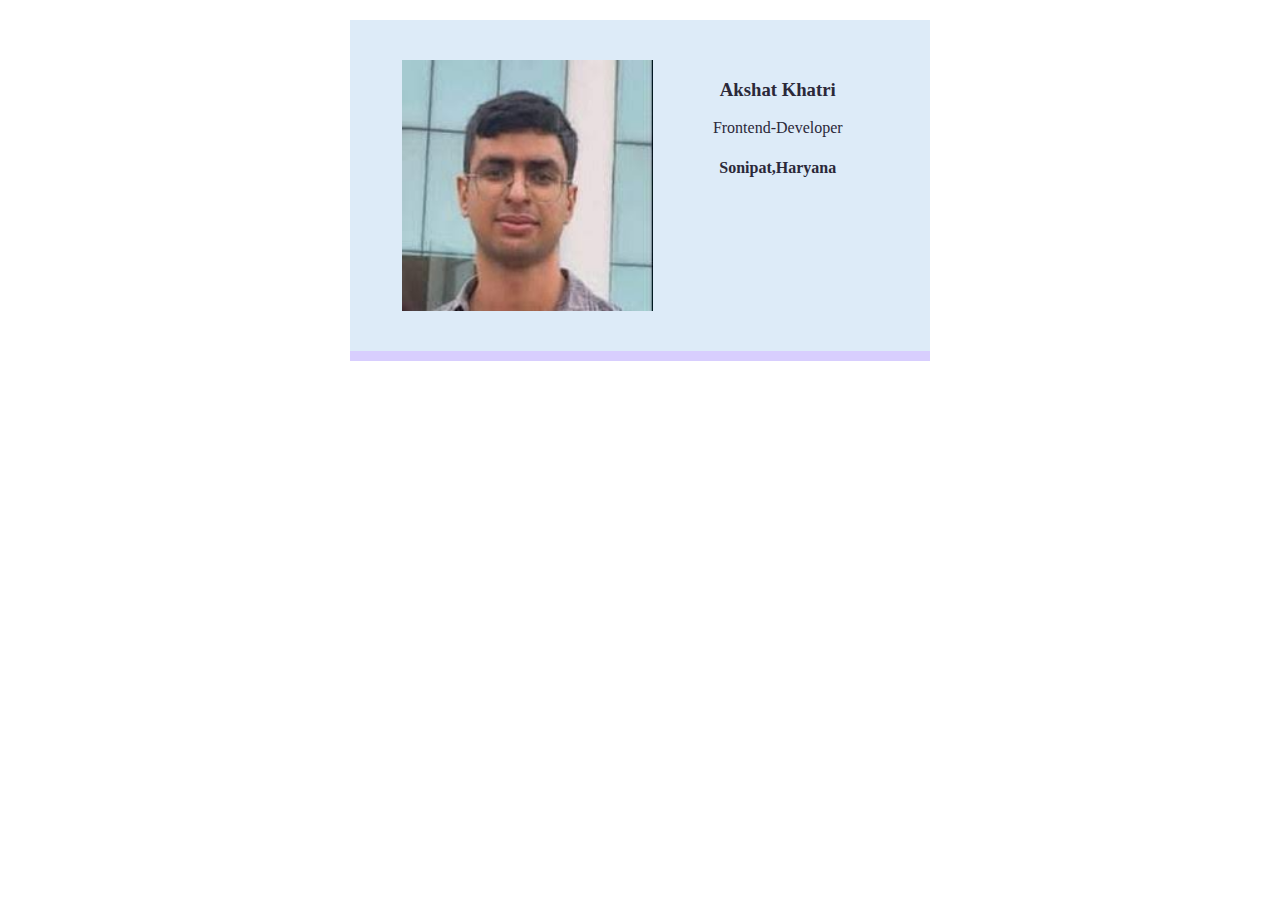
<file: buisness_card/index.html>
<!DOCTYPE html>
<html lang="en">
<head>
    <meta charset="UTF-8">
    <meta name="viewport" content="width=device-width, initial-scale=1.0">
    <title>Buisness Card</title>
    <link rel="stylesheet" href="./index.css"/>
</head>
<body>

    <div class="card">
        <img class="my_image" src="./akshat.jpeg" alt="Akshat Khatri smiling lightly"/>

        <div class= "details">
            <h3>Akshat Khatri</h3>
            
                <p>Frontend-Developer</p>
                <h4>Sonipat,Haryana</h4>
            
        </div>

    </div>

</body>
</html>
</file>
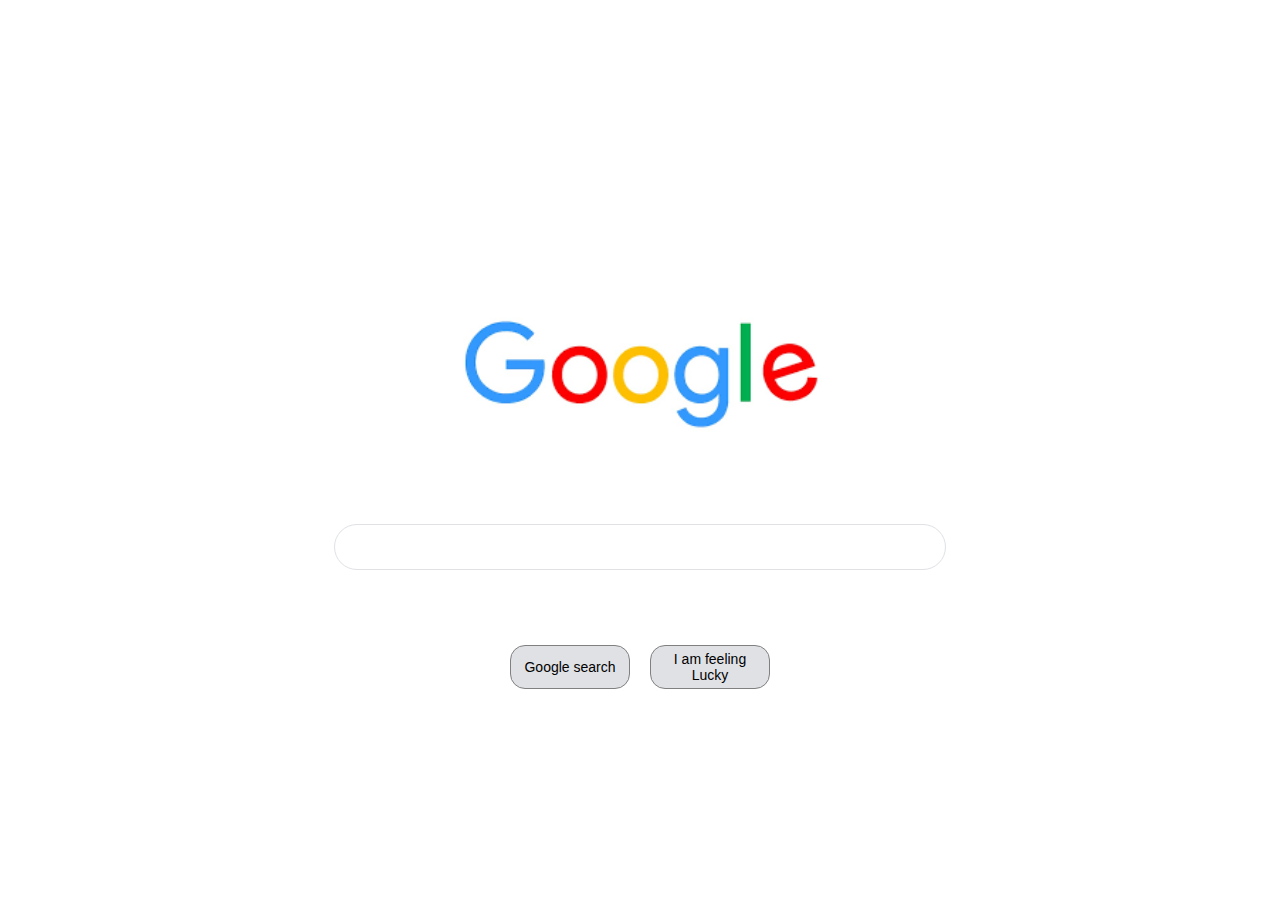
<file: google_frontend_clone/index.html>
<!DOCTYPE html>
<html lang="en">
<head>
    <meta charset="UTF-8">
    <meta name="viewport" content="width=device-width, initial-scale=1.0">
    <title>GOOGLE MODIFIED</title>
    <link rel="stylesheet" href="./index.css"/>
</head>
<body>  

    <div class="main">
        <img class="google_image" src="./images.png "/>
        <input class="search_bar" type="text"/>

        <div class="btn_wrapper">
            <button class="search_btn">Google search</button>
            <button class="search_btn">I am feeling Lucky</button>
        </div>
        
    </div>

</body>
</html>
</file>
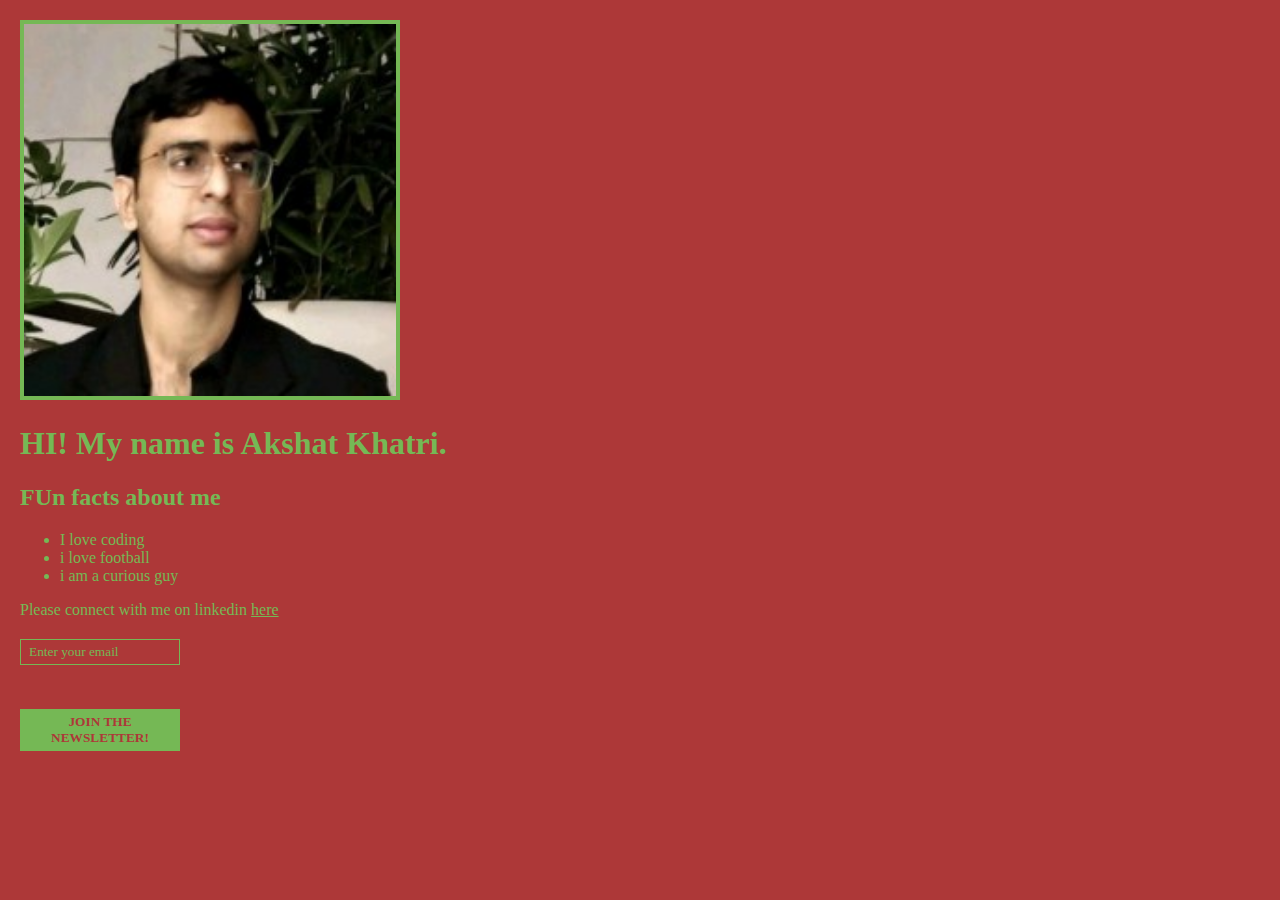
<file: peronsal site/index.html>
<!DOCTYPE html>
<html lang="en">
<head>
    <meta charset="UTF-8">
    <meta name="viewport" content="width=device-width, initial-scale=1.0">
    <title>MY PORTFOLIO</title>
    <script src="./index.js"></script>
    <link rel="stylesheet" href="./styles.css">
</head>
<body>
    <img src="./akshat.jpeg">
    <h1>HI! My name is Akshat Khatri.</h1>
    <h2> FUn facts about me</h2>
    <p><ul>
        <li>I love coding</li>
        <li> i love football</li>
        <li> i am a curious guy</li>
    </ul></p>
    <p>Please connect with me on linkedin <a href="https://www.linkedin.com/in/akshat-khatri-c/" target="_blank">here</a></p>
    <input type="text" placeholder="Enter your email">
    <br><br>
    <button>JOIN THE NEWSLETTER!</button>
</body>
</html>
</file>
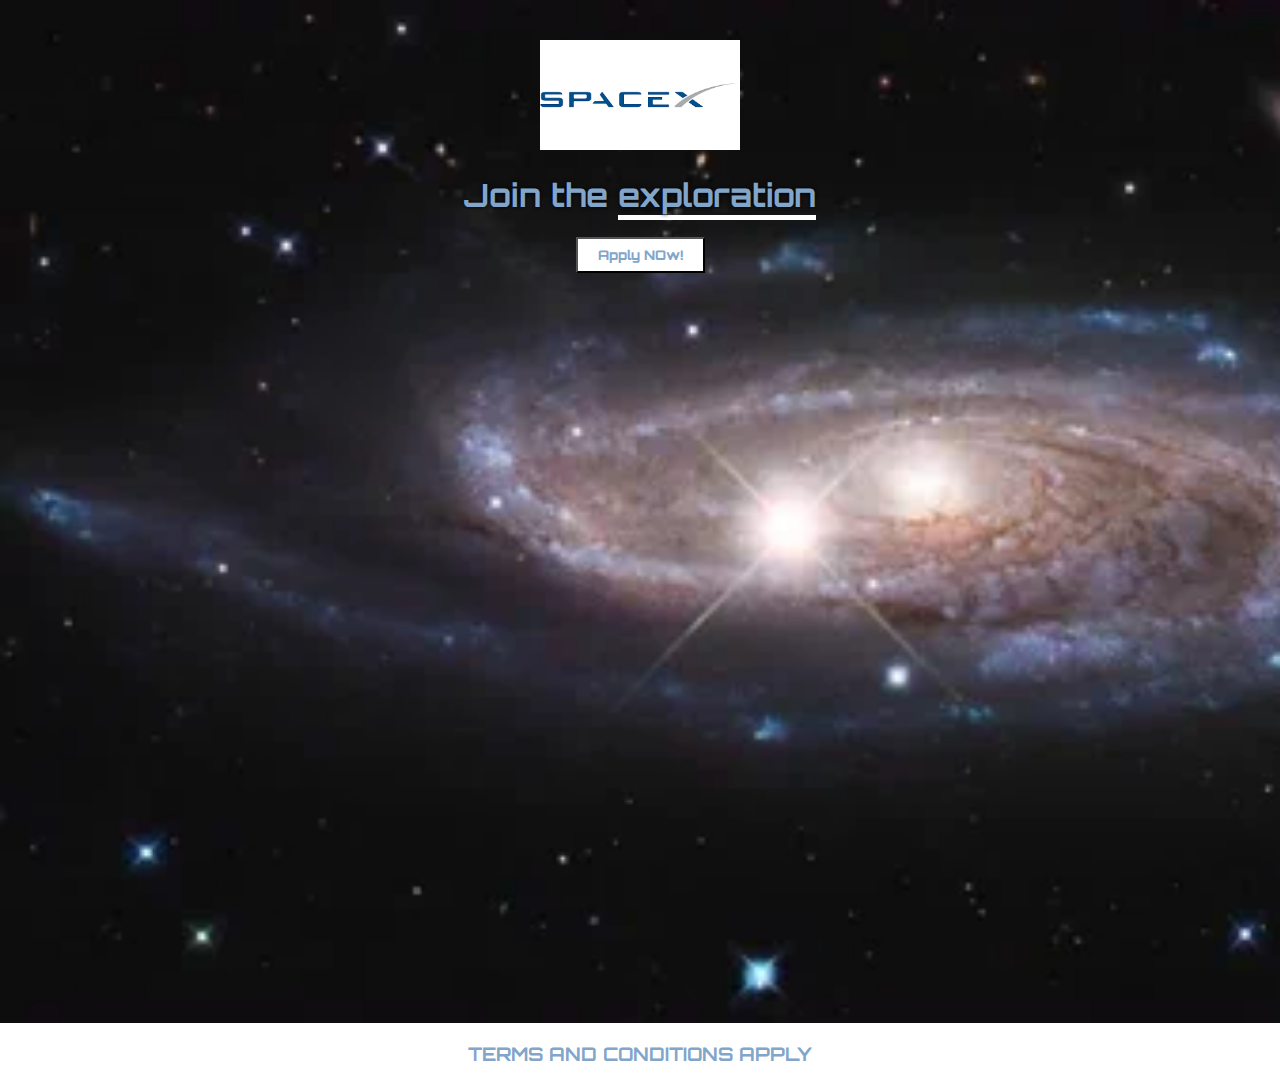
<file: space_exploration_entry/index.html>
<!DOCTYPE html>
<html lang="en">
<head>
    <meta charset="UTF-8">
    <meta name="viewport" content="width=device-width, initial-scale=1.0">
    <title>Space exploration Site</title>
    <link rel="stylesheet" href="./index.css"/>
    <link rel="preconnect" href="https://fonts.googleapis.com">
<link rel="preconnect" href="https://fonts.gstatic.com" crossorigin>
<link href="https://fonts.googleapis.com/css2?family=Orbitron:wght@400;900&display=swap" rel="stylesheet">

</head>
<body>
    <div class="hero">
        <img src="./spacex2.png" alt="spacex logo" id="main_logo"/>
        <h1>Join the <span class="cfa">exploration</span></h1>
        <button class="space_btn">Apply NOw!</button>
    </div>

   <h3>TERMS AND CONDITIONS APPLY</h3>
        

</body>
</html>
</file>
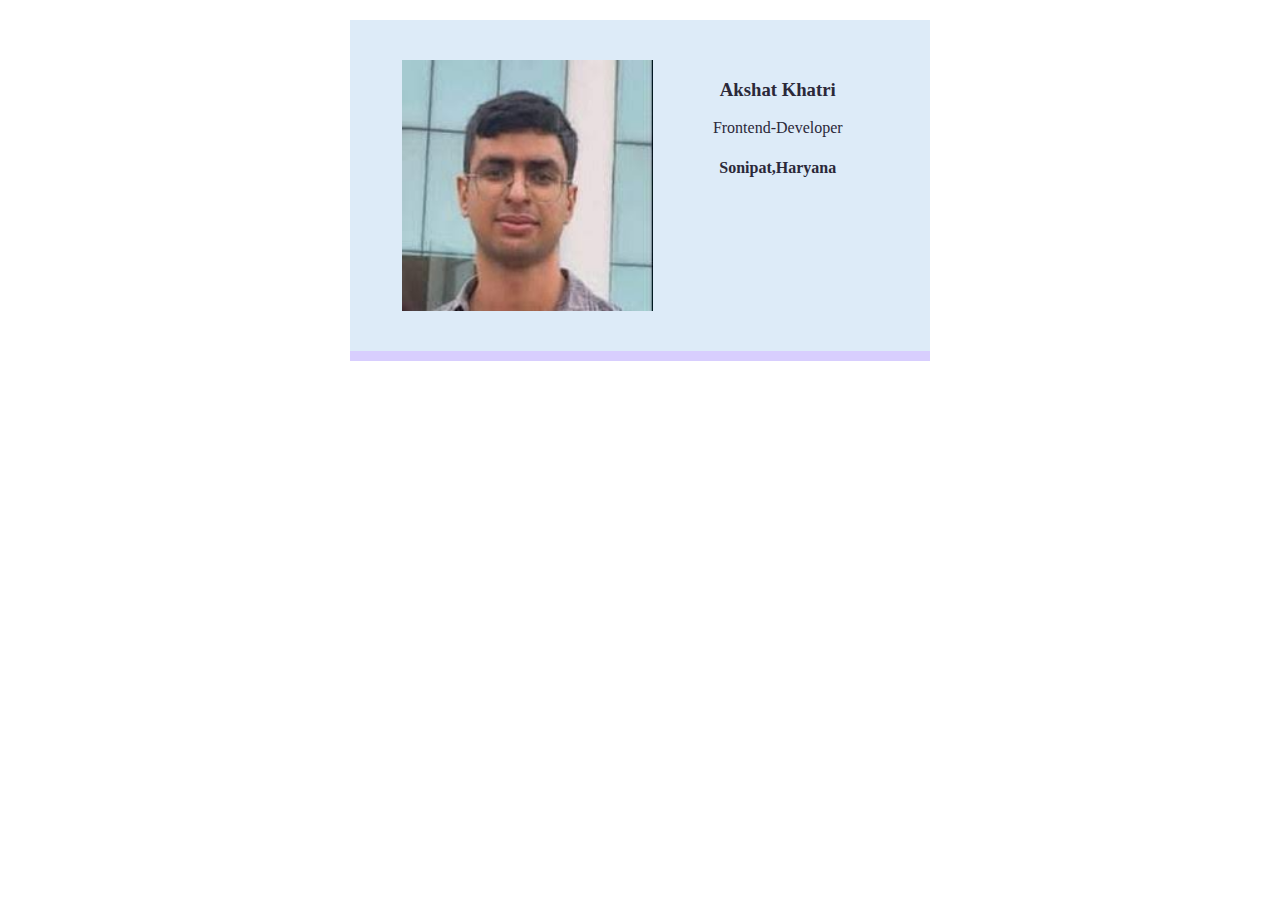
<file: buisness_card/challenge_10.html>
<!DOCTYPE html>
<html lang="en">
<head>
    <meta charset="UTF-8">
    <meta name="viewport" content="width=device-width, initial-scale=1.0">
    <title>Buisness Card</title>
    <link rel="stylesheet" href="./challenge_10.css"/>
</head>
<body>

    <div class="card">
        <img class="my_image" src="./akshat.jpeg" alt="Akshat Khatri smiling lightly"/>

        <div class= "details">
            <h3>Akshat Khatri</h3>
            
                <p>Frontend-Developer</p>
                <h4>Sonipat,Haryana</h4>
            
        </div>

    </div>

</body>
</html>
</file>
<file: buisness_card/index.css>
body{
    margin:20px;
    font-family: Verdana, Geneva, Tahoma, serif;
}

.my_image{
    width:251px;
    
}

.card{
    color:#2b2839;
    background :#ddebf8;
    border-bottom:10px solid #d8cefe;
    width:500px;
    padding:40px;
    display:flex;
    justify-content:space-around;
    /* margin-left:auto;
    margin-right:auto; */
    margin:0 auto;
}


.details{
    text-align: center;
    width:200px;
}

.blue_border{
    border:2px dotted blue;
}
</file>
<file: google_frontend_clone/index.css>
.main{
    margin-top: 250px;
}

.google_image{
    width: 400px;
    display: block;
    margin-bottom: 10px;
    margin-left:auto;
    margin-right:auto;
}
.search_bar{
    width:550px;
    display: block;
    margin-top:20px;
    margin-left:auto;
    margin-right:auto;
    line-height:24px;
    padding-top:10px;
    padding-bottom:10px;
    padding-left:30px;
    padding-right:30px;
    border:1px solid #dfe1e5;
    border-radius:24px;
}
.search_btn{
    width:120px;
    margin-top: 75px;
    background:#dfe1e5;
    padding-top:5px;
    padding-bottom:5px;
    padding-left:8px;
    padding-right:8px;
    border:1px solid grey;
    border-radius:15px;
    font-size:14px;
    margin-left:10px;
    margin-right:10px;
}
.btn_wrapper{
    display:flex;
    justify-content:center;
    
}
</file>
<file: peronsal site/styles.css>
:root {
    --superhero: 'Bangers', cursive;
    --fantasy: 'MedievalSharp', cursive;
    --space: 'Orbitron', sans-serif;
    --military: 'Black Ops One', cursive;
    --romantic: 'La Belle Aurore', cursive;
    --scary: 'Creepster', cursive;
    --cowboy: 'Rye', cursive;
    --regular: sans-serif;
    --fantasy: 'MedievalSharp', cursive;
    --font: var(--regular);
    --sharp: 0;
    --soft: 10px;
    --round: 100px;
    
    --image: var(--soft);
    
    --background: #f5f5f5;
    --text: #222222;
    
    --light: var(--background);
    --dark: var(--text);
}


body, html {
    margin: 0;
    padding: 10px;
    background: var(--background);
    color: var(--text);
    font-family: var(--font);
}

img {
    width: 30%;
    border-radius: calc(var(--image) * 2);
    border: 4px solid var(--text);
}

a {
    color: var(--text);
}

input {
    display: block;
    margin: 20px 0 0;
    width: 160px;
    box-sizing: border-box;
    padding: 4px 8px;
    border-width: 1px; 
    border-style: solid;
    border-color:  var(--text);
    color: var(--text);
    background: none;
    border-radius: var(--image);
    font-family: var(--font);
}

::placeholder {
    color: var(--text);
}

button {
    border-radius: var(--image);
    padding: 5px 10px;
    border: none;
    background: var(--text);
    color: var(--background);
    font-weight: bold;
    box-sizing: border-box;
    display: block;
    margin: 8px 0;
    cursor: pointer;
    font-family: var(--font);
    width: 160px;
}
</file>
<file: space_exploration_entry/index.css>
body{
    color: #82a5ca;
    /* background-image:url("galaxy.webp"); */
    margin:0px;
    text-align: center;
    font-family: 'Orbitron', sans-serif;
}
h1{
    text-shadow: 0px 0px 4px black;
}
.hero{
    background-image:url("galaxy.webp");
    background-size: cover;
    padding:40px 0px 750px 0px;
}
.space_btn{
    color: #82a5ca;
    padding:8px 20px;
    background-color: white;
    font-family: 'Orbitron', sans-serif;
    font-weight: 800;
}
.cfa{
    
    border-bottom: 5px solid white;
}
#main_logo{
    width:200px;
    height:110px;
}
</file>
<file: buisness_card/challenge_10.css>
body{
    margin:20px;
    font-family: Verdana, Geneva, Tahoma, serif;
}

.my_image{
    width:251px;
    
}

.card{
    color:#2b2839;
    background :#ddebf8;
    border-bottom:10px solid #d8cefe;
    width:500px;
    padding:40px;
    display:flex;
    justify-content:space-around;
    /* margin-left:auto;
    margin-right:auto; */
    margin:0 auto;
}


.details{
    text-align: center;
    width:200px;
}

.blue_border{
    border:2px dotted blue;
}
</file>
